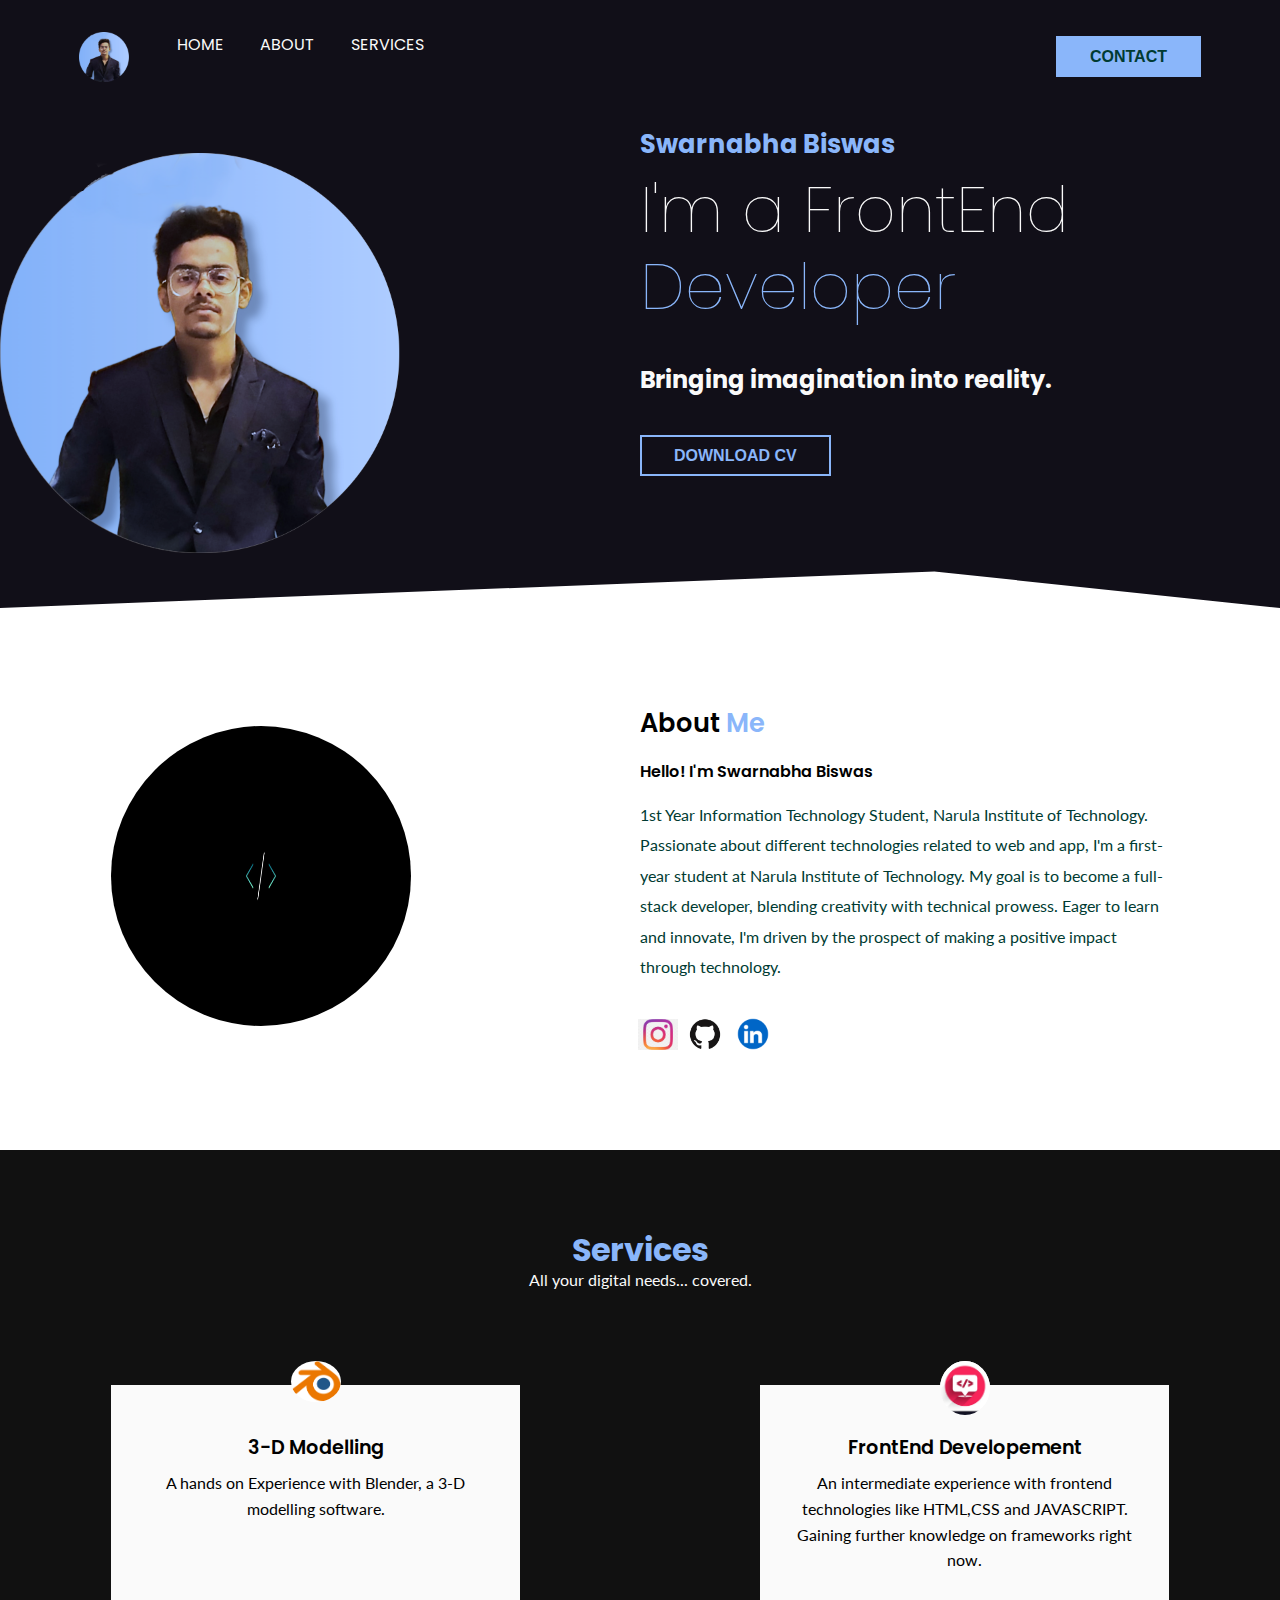
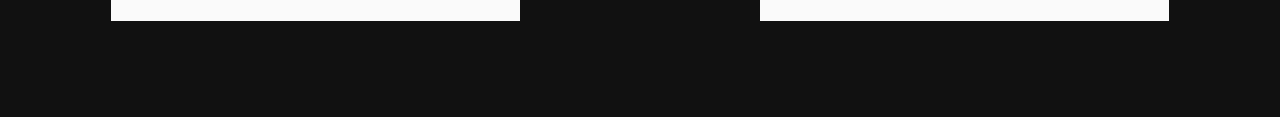
<file: SwarnabhaBiswasPRODIGY_WD_04/index.html>
<!DOCTYPE html>
<html lang="en">
<head>
<meta http-equiv="X-UA-Compatible" content="IE=edge">
<meta name="viewport" content="width=device-width, initial-scale=1.0">
<link rel="stylesheet" href="style.css">
<link rel="preconnect" href="https://fonts.googleapis.com">
<link rel="preconnect" href="https://fonts.gstatic.com" crossorigin>
<link rel="preconnect" href="https://fonts.googleapis.com">
<link rel="shortcut icon" href="assets/android-chrome-512x512.png" type="image/x-icon">
<link rel="preconnect" href="https://fonts.gstatic.com" crossorigin>
<link href="https://fonts.googleapis.com/css2?family=Lato:wght@100;400;700&family=Poppins:wght@200&display=swap"
rel="stylesheet">
<link href="https://fonts.googleapis.com/css2?family=Poppins:wght@200&display=swap" rel="stylesheet">
<title>Portfolio</title>
</head>
<body>  
    <header>  
      <div class="container">  
        <nav class="flex items-centre justify-between">  
            <div class="left flex justfiy-right">  
            <div class="logo">  
              <img src="assets/PFP1.png" width="50px" alt="logo">  
            </div>  
            <div>  
              <a href="#">Home</a>  
              <a href="#about">About</a>  
              <a href="#services">Services</a>  
            </div>  
          </div>  
          <div class="right">  
            <button class="btn btn-primary">Contact</button>  
          </div>  
        </nav>
      </div>  
      <div class="hero flex items-centre justify-between">
        <div class="left flex-1 justify-center">
        <img src="assets/PFP1.png" alt="Profile">
        </div>
        <div class="right flex-1">
        <h6>Swarnabha Biswas</h6>
        <h1>I'm a FrontEnd<br> <span>Developer</span></h1>
        <p><b>Bringing imagination into reality.</b></p>
        <div>
        <button class="btn btn-secondary">DOWNLOAD CV</button>
        </div>
        </div>
        </div>
    </header>
    <section class="about">
        <div class="container flex items-centre">
        <div class="left flex-1 justify-right code">
        <img src="assets/code.jpg" alt="profile pic">
        </div>
        <div class="right flex-1" id="about">
        <h1>About <span>Me</span></h1>
        <h3>Hello! I'm Swarnabha Biswas</h3>
        <p>
        1st Year Information Technology Student, Narula Institute of Technology. <br>
          Passionate about different technologies related to web and app, I'm a first-year student at Narula Institute of Technology. My goal is to become a full-stack developer, blending creativity with technical prowess. Eager to learn and innovate, I'm driven by the prospect of making a positive impact through technology.
        </p>
        <div class="socials">
        <a href="https://www.instagram.com/swarnabha_biswas_/" target="blank"><img src="assets/ig.png"  width="40px"></a>
        <a href="https://github.com/SwarnabhaBiswas" target="blank"><img src="assets/GitHub-Mark-ea2971cee799.png"  width="40px"></a>
        <a href="www.linkedin.com/in/swarnabha-biswas-a4503730a" target="blank"><img src="assets/ldin.webp"  width="40px"></a>
        </div>
        </div>
        </div>
        </section>
        <section class="services" id="services">
          <div class="container">
          <h1 class="services-head">Services</h1>
          <p>All your digital needs... covered.</p>
          <div class="card-grid">
          <div class="card">
          <img src="assets/blender.png">
          <h2>3-D Modelling</h2>
          <p>A hands on Experience with Blender, a 3-D modelling software.</p>
          </div>
          <div class="card">
          <img src="assets/front.jpeg">
          <h2>FrontEnd Developement</h2>
          <p>An intermediate experience with frontend technologies like HTML,CSS and JAVASCRIPT. Gaining further knowledge on frameworks right now.</p>
          </div>
          </div>
          </div>
          </div>
          </section>
</html>
</file>
<file: SwarnabhaBiswasPRODIGY_WD_04/style.css>
html {
  box-sizing: border-box;
}

body {
  margin: 0;
  min-height: 100vh;
}
@import "utilities.css";
:root {
  --primary: rgb(138, 182, 250);
  --bgDark: rgb(17, 15, 24);
  --white: rgb(250, 250, 250);
  --secondary: rgb(0, 59, 50);
  --bgLight: rgb(190, 181, 181);
}
* {
  padding: 0;
  margin: 0;
  box-sizing: border-box;
  -webkit-font-smoothing: antialiased;
}
header {
  background-color: var(--bgDark);
  clip-path: polygon(0 0, 100% 0, 100% 100%, 73% 94%, 0 100%);
}
header nav .left a {
  color: var(--white);
  text-decoration: none;
  margin-right: 2rem;
  text-transform: uppercase;
  transition: all 0.2s ease;
}
header nav .left a:hover {
  color: var(--primary);
}
header nav {
  padding: 2rem 0;
}
header nav .logo {
  margin-right: 3rem;
}
body {
  font-family: "Poppins", sans-serif;
}
.container {
  max-width: 1152px;
  padding: 0 15px;
  margin: 0 auto;
}
.hero {
  padding-top: 2rem;
  padding-bottom: 3rem;
}
.hero .left img {
  width: 400px;
}
.code img{
  width: 450px;
  height: 450px;
  border-radius: 50%;
}
.hero .right {
  color: var(--white);
  margin-top: -7rem;
}
.hero .right h6 {
  font-size: 1.6rem;
  color: var(--primary);
  margin-bottom: 0.5rem;
}
.hero .right h1 {
  font-size: 4rem;
  font-weight: 100;
  line-height: 1.2;
  margin-bottom: 2rem;
}
.hero .right h1 span {
  color: var(--primary);
}
.hero .right p {
  line-height: 1.9;
  margin-bottom: 2rem;
  font-size: 1.5rem;
}
.flex {
  display: flex;
}
.items-centre {
  align-items: center;
}
.justify-between {
  justify-content: space-between;
}
.justify-center {
  justify-content: center;
}
.justify-right {
  justify-content: right;
}
.btn {
  padding: 0.6rem 2rem;
  font-size: 1rem;
  font-weight: 600;
  border: 2px solid transparent;
  outline: none;
  cursor: pointer;
  text-transform: uppercase;
  transition: all 0.2s ease;
}
.btn-primary {
  background-color: var(--primary);
  color: var(--secondary);
  margin-top: -15rem;
}
.btn-primary:hover {
  background: transparent;
  border-color: var(--primary);
  color: var(--primary);
}
.flex-1 {
  flex: 1;
}
.btn-secondary {
  background: transparent;
  color: var(--primary);
  border-color: var(--primary);
}
.btn-secondary:hover {
  background: var(--primary);
  color: var(--secondary);
}
section {
  padding: 6rem;
}
section.about h1 {
  margin-bottom: 1rem;
  font-size: 1.6rem;
  font-weight: 600;
}
section.about h1 span {
  color: var(--primary);
}
section.about h3 {
  font-size: 1rem;
  margin-bottom: 1rem;
  font-weight: 600;
}
section.about p {
  font-family: "Lato", sans-serif;
  color: var(--secondary);
  line-height: 1.9rem;
  margin-bottom: 2rem;
}
section.about .socials {
  display: flex;
}
section.about .socials a {
  display: flex;
  align-items: center;
  justify-content: center;
  width: 35px;
  margin-right: 0.8rem;
  border-radius: 50%;
}
section.about .socials a:hover {
  transform: scale(1.2);
}
section.services{
  background: rgb(17, 17, 17)
  }
  .services-head{
  color: rgb(10, 9, 9);
  text-align: center;
  margin-bottom: 1rem;
  line-height: 0.5rem;
  color: var(--primary);
  }
  .services-head + p{
  color: var(--white);
  font-family: 'Lato', sans-serif;
  margin-bottom: 1rem;
  text-align: center;
  margin-bottom: 6rem;
  font-weight: 400;
  }
  .card img{
  width: 50px;
  background:white;
  }
  section.services .card-grid{
  display: grid;
  grid-template-columns: repeat(2,1fr);
  column-gap: 15rem;
  }
  section.services .card-grid .card{
  background: var(--white);
  padding: 3rem 2rem;
  position: relative;
  text-align: center;
  transition: all .2s ease;
  }
  section.services .card-grid .card img{
  position: absolute;
  top: -1.5rem;
  left: 50%;
  transform: translateX(-50%);
  border-radius: 50%;
  }
  section.services .card-grid .card h2{
  font-weight: 600;
  font-size: 1.2rem;
  margin-bottom: 0.5rem;
  }
  section.services .card-grid .card p{
  font-family: 'Lato', sans-serif;
  color: var(--seconday);
  line-height: 1.6;
  }
  section.services .card-grid .card:hover{
  background: var(--primary);
  }
  section.services .card-grid .card:hover h2{
  color: var(--white);
  }
  section.services .card-grid .card:hover p{
  color: var(--white);
  }
  @media only screen and (min-width: 480px) {
    .code img{
      width: 300px;
      height: 300px;
    }
  }
</file>
